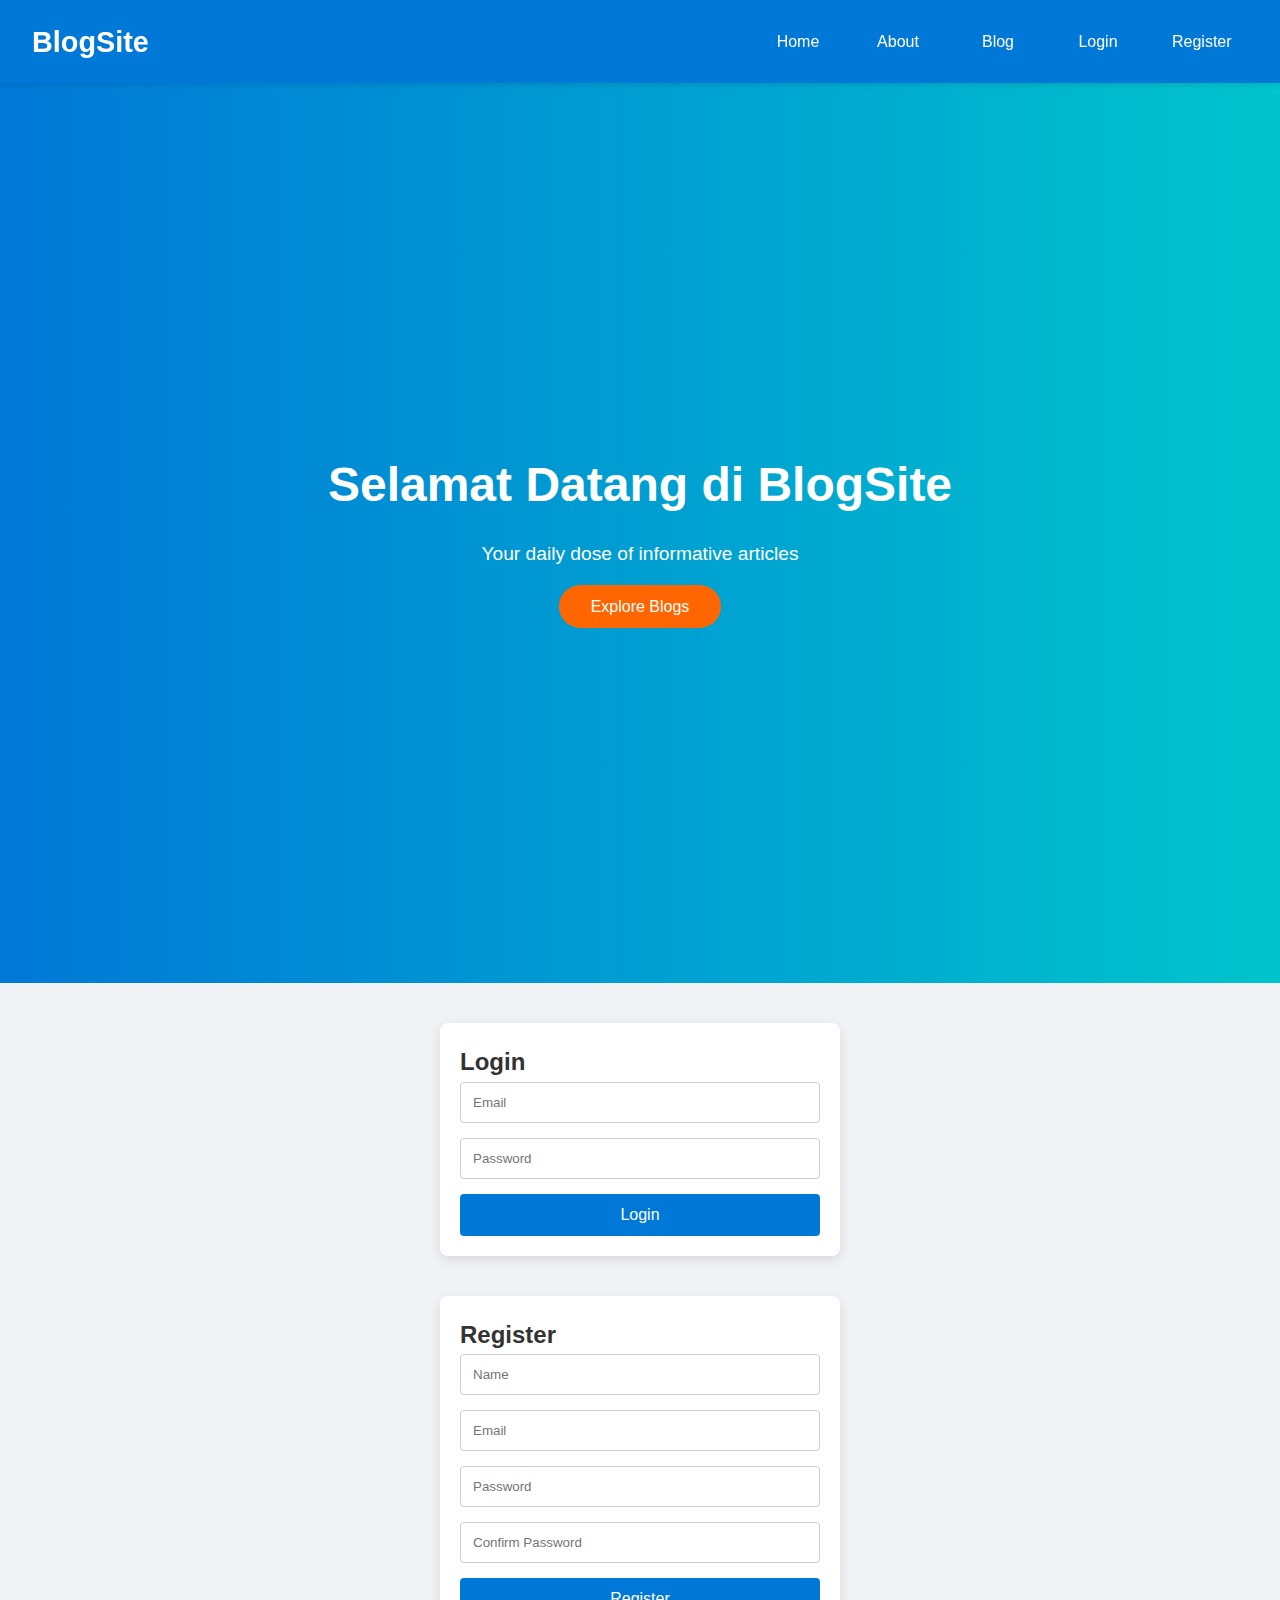
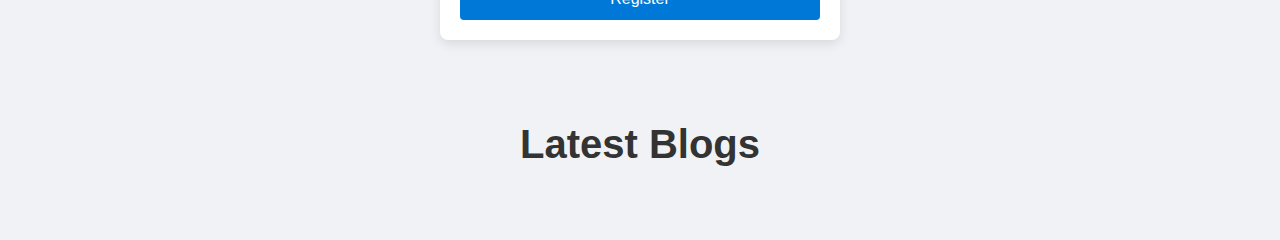
<file: index.html>
<!DOCTYPE html>
<html lang="en">
<head>
    <meta charset="UTF-8">
    <meta name="viewport" content="width=device-width, initial-scale=1.0">
    <title>Blog Landing Page</title>
    <link rel="stylesheet" href="css/style.css">
</head>
<body>
    <!-- Navbar -->
    <header>
        <nav class="navbar">
            <div class="logo">
                <a href="#">BlogSite</a>
            </div>
            <ul class="nav-links">
                <li><a href="#">Home</a></li>
                <li><a href="#">About</a></li>
                <li><a href="#">Blog</a></li>
                <li><a href="#" id="loginBtn">Login</a></li>
                <li><a href="#" id="registerBtn">Register</a></li>
                <!-- Tombol Logout (disembunyikan saat tidak login) -->
                <li><a href="#" id="logoutBtn" style="display:none;">Logout</a></li>
            </ul>
            <div class="hamburger" id="hamburger">
                <div class="line"></div>
                <div class="line"></div>
                <div class="line"></div>
            </div>
        </nav>
    </header>

    <!-- Hero Section -->
    <section class="hero">
        <div class="hero-content">
            <h1>Selamat Datang di BlogSite</h1>
            <p>Your daily dose of informative articles</p>
            <a href="#" class="cta-btn">Explore Blogs</a>
        </div>
    </section>

    <!-- Login Form -->
    <section id="loginSection" class="form-section">
        <h2>Login</h2>
        <form id="loginForm">
            <input type="email" id="loginEmail" placeholder="Email" required>
            <input type="password" id="loginPassword" placeholder="Password" required>
            <button type="submit">Login</button>
            <p id="loginError" class="error-message"></p>
        </form>
    </section>

    <!-- Register Form -->
    <section id="registerSection" class="form-section">
        <h2>Register</h2>
        <form id="registerForm">
            <input type="text" id="registerName" placeholder="Name" required>
            <input type="email" id="registerEmail" placeholder="Email" required>
            <input type="password" id="registerPassword" placeholder="Password" required>
            <input type="password" id="confirmPassword" placeholder="Confirm Password" required>
            <button type="submit">Register</button>
            <p id="registerError" class="error-message"></p>
        </form>
    </section>

    <!-- Blog Section -->
    <section class="blogs">
        <h2>Latest Blogs</h2>
        <!-- Tombol Add Blog -->
        <button id="addBlogBtn" onclick="showAddBlogForm()" style="display: none;">Add Blog</button>

        <!-- Formulir Add Blog -->
        <div id="addBlogForm" style="display:none;">
            <h2>Add Blog</h2>
            <form id="addBlogForm">
                <input type="file" id="blogImage" required>
                <input type="text" id="blogTitle" placeholder="Title" required>
                <textarea id="blogContent" placeholder="Content" required></textarea>
                <button type="submit">Submit</button>
                <button type="button" onclick="hideAddBlogForm()">Cancel</button>
            </form>
        </div>
        
        <div id="updateForm" style="display: none;">
            <h2>Update Blog</h2>
            <form id="updateBlogForm">
              <input type="hidden" id="id" value=""> 
              <input type="text" id="title" placeholder="Title" required>
              <textarea id="content" placeholder="Content" required></textarea>
              <button type="submit">Update</button>
              <button type="button" onclick="hideUpdateForm()">Cancel</button>
            </form>
          </div>


        
        <div id="blogsList" class="blogs-list">
            <!-- Blog items will be populated here -->
        </div>
    </section>

    <script src="js/app.js"></script>
</body>
</html>
</file>
<file: css/style.css>
/* Reset default browser styles */
* {
    margin: 0;
    padding: 0;
    box-sizing: border-box;
}

html {
    font-size: 100%;
}

body {
    font-family: 'Poppins', sans-serif;
    line-height: 1.6;
    background-color: #f0f2f5;
    color: #333;
}

img {
    max-width: 100%;
    height: auto;
}

button {
    font-family: inherit;
    border: none;
    cursor: pointer;
}

a {
    text-decoration: none;
    color: inherit;
}

/* Navbar Styles */
.navbar {
    display: flex;
    justify-content: space-between;
    align-items: center;
    padding: 1rem 2rem;
    background-color: #0078d7;
    color: white;
    box-shadow: 0 2px 5px rgba(0, 0, 0, 0.1);
    position: sticky;
    top: 0;
    z-index: 999;
}

.navbar .logo a {
    font-size: 1.8rem;
    font-weight: bold;
    color: white;
}

.nav-links {
    display: flex;
    list-style-type: none;
    transition: all 0.3s ease-in-out;
}

/* Hide Logout by Default */
#logoutBtn {
    display: none;
}

/* Show Logout Button when Logged In */
.logged-in #logoutBtn {
    display: inline-block;
}


/* Navbar Links (Uniform Size) */
.nav-links li {
    margin: 0;
    list-style: none;
}

.nav-links li a {
    color: white;
    font-size: 1rem;
    padding: 0.8rem 1.5rem; /* Samakan ukuran padding */
    border-radius: 4px;
    text-align: center;
    display: inline-block;
    transition: background-color 0.3s, color 0.3s;
}

.nav-links li a:hover {
    background-color: rgba(255, 255, 255, 0.2);
    color: #ffcc00;
}

.nav-links li a.active {
    background-color: #ffcc00;
    color: #333;
}

.navbar .nav-links li a {
    width: 100px; /* Samakan lebar setiap link */
    text-align: center;
}


.hamburger {
    display: none;
    cursor: pointer;
    flex-direction: column;
    justify-content: space-between;
    width: 30px;
    height: 21px;
}

.hamburger .line {
    background-color: white;
    height: 3px;
    width: 100%;
    transition: all 0.3s ease;
}

.hamburger.active .line:nth-child(1) {
    transform: rotate(45deg) translate(5px, 5px);
}

.hamburger.active .line:nth-child(2) {
    opacity: 0;
}

.hamburger.active .line:nth-child(3) {
    transform: rotate(-45deg) translate(5px, -5px);
}

.nav-links.active {
    display: flex;
    flex-direction: column;
    position: absolute;
    top: 60px;
    right: 0;
    background-color: #0078d7;
    padding: 1rem;
    border-radius: 8px;
    box-shadow: 0 4px 12px rgba(0, 0, 0, 0.1);
}

@media (max-width: 768px) {
    .nav-links li a {
        width: 100%;
        padding: 1rem;
    }


    .nav-links {
        display: none;
        flex-direction: column;
        width: 100%;
    }

    .hamburger {
        display: flex;
    }
}

/* Hero Section */
.hero {
    height: 100vh;
    display: flex;
    justify-content: center;
    align-items: center;
    background: linear-gradient(to right, #0078d7, #00c4cc);
    color: white;
    text-align: center;
}

.hero-content h1 {
    font-size: 3rem;
    margin-bottom: 1rem;
}

.hero-content p {
    font-size: 1.2rem;
    margin-bottom: 1.5rem;
}

.cta-btn {
    padding: 0.8rem 2rem;
    background-color: #ff6600;
    color: white;
    border-radius: 50px;
    font-size: 1rem;
    transition: background-color 0.3s;
}

.cta-btn:hover {
    background-color: #e65c00;
}

/* Form Section */
.form-section {
    padding: 20px;
    background-color: white;
    border-radius: 8px;
    max-width: 400px;
    margin: 40px auto;
    box-shadow: 0 4px 12px rgba(0, 0, 0, 0.1);
}

input {
    width: 100%;
    padding: 12px;
    margin-bottom: 15px;
    border-radius: 4px;
    border: 1px solid #ccc;
}

input:focus {
    border-color: #0078d7;
    outline: none;
    box-shadow: 0 0 5px rgba(0, 120, 215, 0.5);
}

button {
    width: 100%;
    padding: 12px;
    background-color: #0078d7;
    color: white;
    border-radius: 4px;
    font-size: 1rem;
    transition: background-color 0.3s;
}

button:hover {
    background-color: #005bb5;
}

button.cancel {
    background-color: #f44336;
}

button.cancel:hover {
    background-color: #d32f2f;
}

.error-message {
    color: red;
    font-size: 14px;
    margin-top: 10px;
    display: none;
}

.error-message.visible {
    display: block;
}

/* Blog Section */
.blogs {
    padding: 2rem;
    text-align: center;
}

.blogs h2 {
    font-size: 2.5rem;
    margin-bottom: 2rem;
}

.blogs-list {
    display: grid;
    grid-template-columns: repeat(auto-fill, minmax(300px, 1fr));
    gap: 2rem;
}

.blog-item {
    background-color: white;
    border-radius: 12px;
    overflow: hidden;
    box-shadow: 0 4px 12px rgba(0, 0, 0, 0.1);
    transition: all 0.3s ease;
}

.blog-item:hover {
    transform: translateY(-10px);
    box-shadow: 0 8px 20px rgba(0, 0, 0, 0.15);
}

.blog-item img {
    width: 100%;
    height: 200px;
    object-fit: cover;
}

.blog-item-content {
    padding: 1.5rem;
}

.blog-item h3 {
    font-size: 1.8rem;
    margin-bottom: 0.5rem;
}

.blog-item p {
    font-size: 1rem;
    color: #555;
    margin-bottom: 1rem;
}

.read-more-btn {
    display: inline-block;
    padding: 0.5rem 1rem;
    background-color: #0078d7;
    color: white;
    border-radius: 5px;
    font-size: 0.9rem;
    transition: background-color 0.3s;
}

.read-more-btn:hover {
    background-color: #005bb5;
}

/* Load More Button */
.load-more-btn {
    margin-top: 2rem;
    padding: 1rem 2rem;
    background-color: #ff6600;
    color: white;
    border-radius: 50px;
    font-size: 1rem;
    transition: background-color 0.3s;
}

.load-more-btn:hover {
    background-color: #e65c00;
}

/* Responsive Styles */
@media (max-width: 768px) {
    .navbar {
        flex-direction: column;
        align-items: flex-start;
    }

    .nav-links {
        display: none;
        flex-direction: column;
        width: 100%;
    }

    .nav-links li {
        margin: 1rem 0;
    }

    .nav-links.active {
        display: flex;
    }

    .hamburger {
        display: flex;
    }

    .hero h1 {
        font-size: 2rem;
    }

    .hero p {
        font-size: 1rem;
    }

    .blog-item img {
        height: 150px;
    }
}

@media (max-width: 480px) {
    .form-section {
        padding: 15px;
        max-width: 90%;
    }

    .blog-item h3 {
        font-size: 1.4rem;
    }

    .blog-item p {
        font-size: 0.9rem;
    }

    .read-more-btn {
        font-size: 0.8rem;
    }
}
</file>
